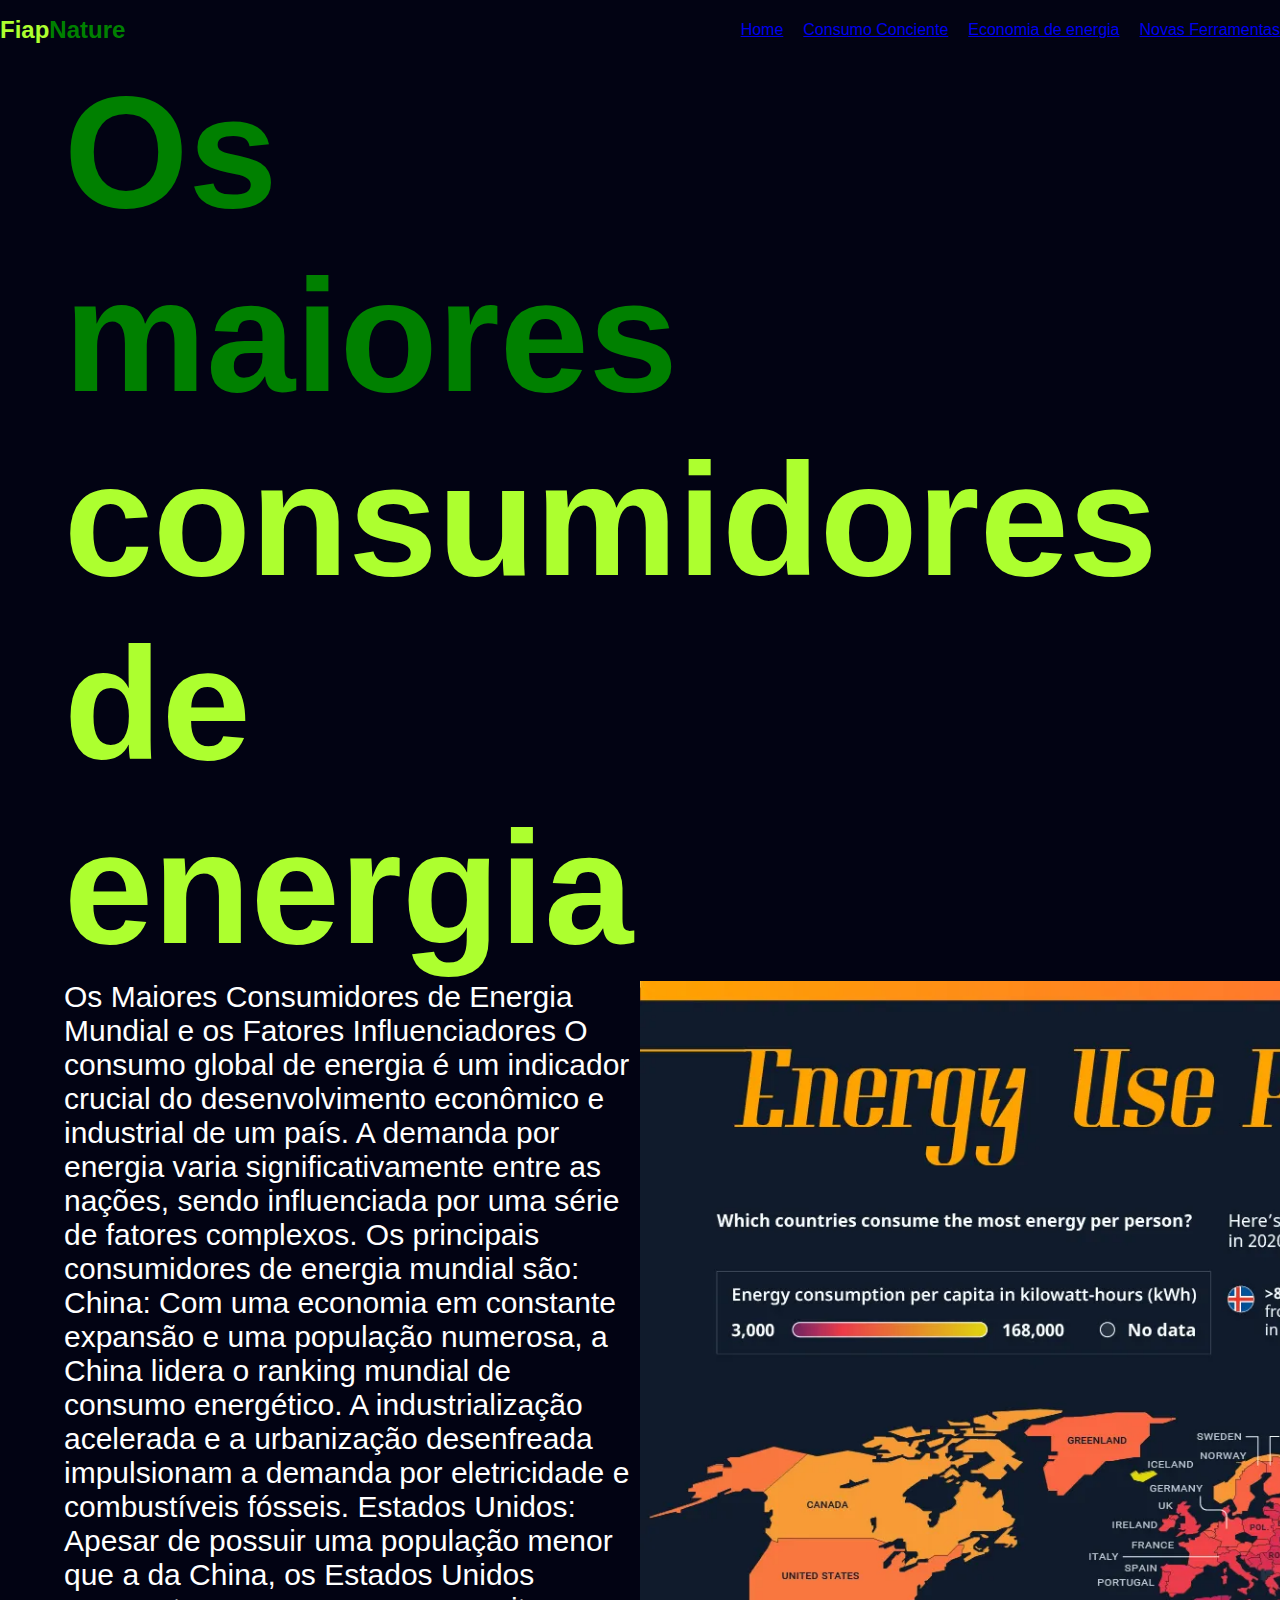
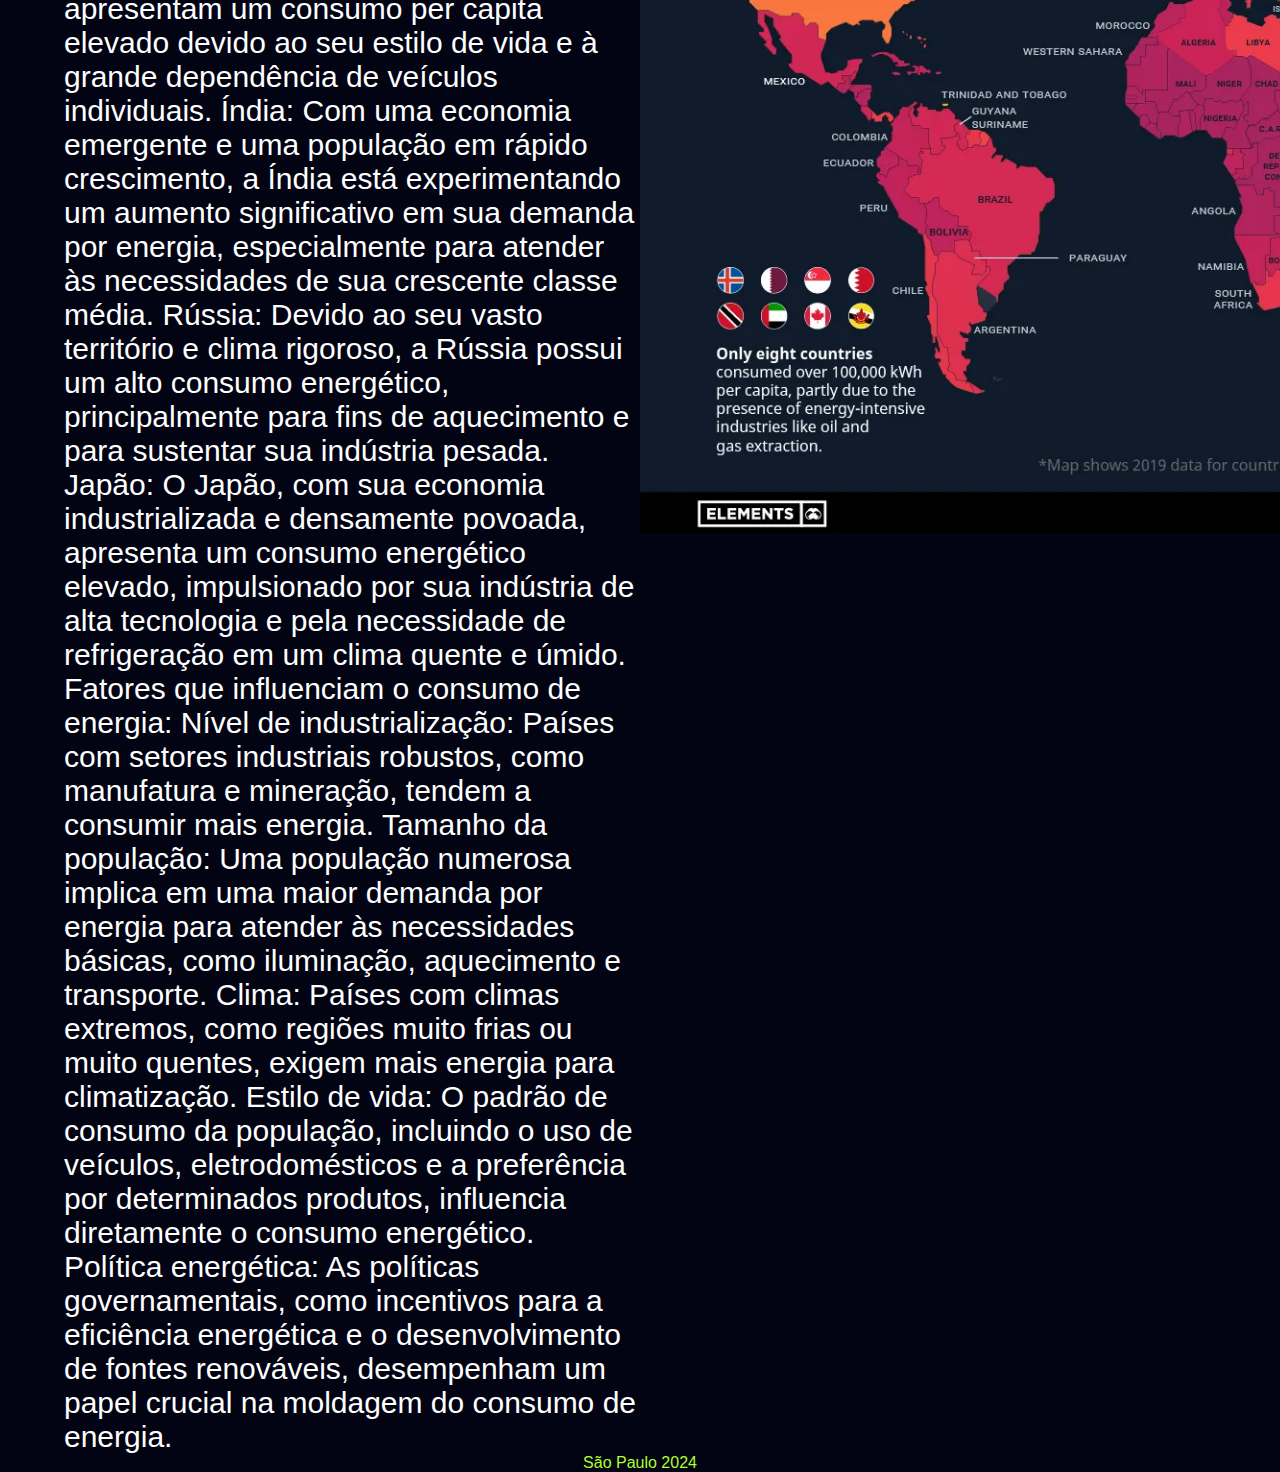
<file: GS/index.html>
<!DOCTYPE html>
<html lang="pt-br">

<head>
    <meta charset="UTF-8">
    <meta name="viewport" content="width=device-width, initial-scale=1.0">
    <title>Global Solution</title>
    <link rel="stylesheet" href="./CSS/style.css">
</head>

<body>
    <header>
        <h2>Fiap<span>Nature</span></h2>
        <div class="menu">

            <a href="index.html" class="home"> Home </a>
            <a href="index2.html" class="coniente"> Consumo Conciente </a>
            <a href="index3.html" class="economia"> Economia de energia </a>
            <a href="index4.html" class="ferramentas"> Novas Ferramentas </a>

    </header>
    <main>
        <div class="container">
            <div class="text-container">
                <h1><span>Os maiores</span> consumidores de energia</h1>
                <p>Os Maiores Consumidores de Energia Mundial e os Fatores Influenciadores
                    O consumo global de energia é um indicador crucial do desenvolvimento econômico e industrial de um
                    país. A demanda por energia varia significativamente entre as nações, sendo influenciada por uma
                    série de fatores complexos.

                    Os principais consumidores de energia mundial são:

                    China: Com uma economia em constante expansão e uma população numerosa, a China lidera o ranking
                    mundial de consumo energético. A industrialização acelerada e a urbanização desenfreada impulsionam
                    a demanda por eletricidade e combustíveis fósseis.
                    Estados Unidos: Apesar de possuir uma população menor que a da China, os Estados Unidos apresentam
                    um consumo per capita elevado devido ao seu estilo de vida e à grande dependência de veículos
                    individuais.
                    Índia: Com uma economia emergente e uma população em rápido crescimento, a Índia está experimentando
                    um aumento significativo em sua demanda por energia, especialmente para atender às necessidades de
                    sua crescente classe média.
                    Rússia: Devido ao seu vasto território e clima rigoroso, a Rússia possui um alto consumo energético,
                    principalmente para fins de aquecimento e para sustentar sua indústria pesada.
                    Japão: O Japão, com sua economia industrializada e densamente povoada, apresenta um consumo
                    energético elevado, impulsionado por sua indústria de alta tecnologia e pela necessidade de
                    refrigeração em um clima quente e úmido.
                    Fatores que influenciam o consumo de energia:

                    Nível de industrialização: Países com setores industriais robustos, como manufatura e mineração,
                    tendem a consumir mais energia.
                    Tamanho da população: Uma população numerosa implica em uma maior demanda por energia para atender
                    às necessidades básicas, como iluminação, aquecimento e transporte.
                    Clima: Países com climas extremos, como regiões muito frias ou muito quentes, exigem mais energia
                    para climatização.
                    Estilo de vida: O padrão de consumo da população, incluindo o uso de veículos, eletrodomésticos e a
                    preferência por determinados produtos, influencia diretamente o consumo energético.
                    Política energética: As políticas governamentais, como incentivos para a eficiência energética e o
                    desenvolvimento de fontes renováveis, desempenham um papel crucial na moldagem do consumo de
                    energia. </p>
            </div>
            <img src="./SRC/imgs/VC-Elements-Consumo-de-energia-per-capita-ao-redor-do-mundo.webp" alt="Grafico global">


        </div>

    </main>




    <footer>São Paulo 2024</footer>
</body>

</html>
</file>
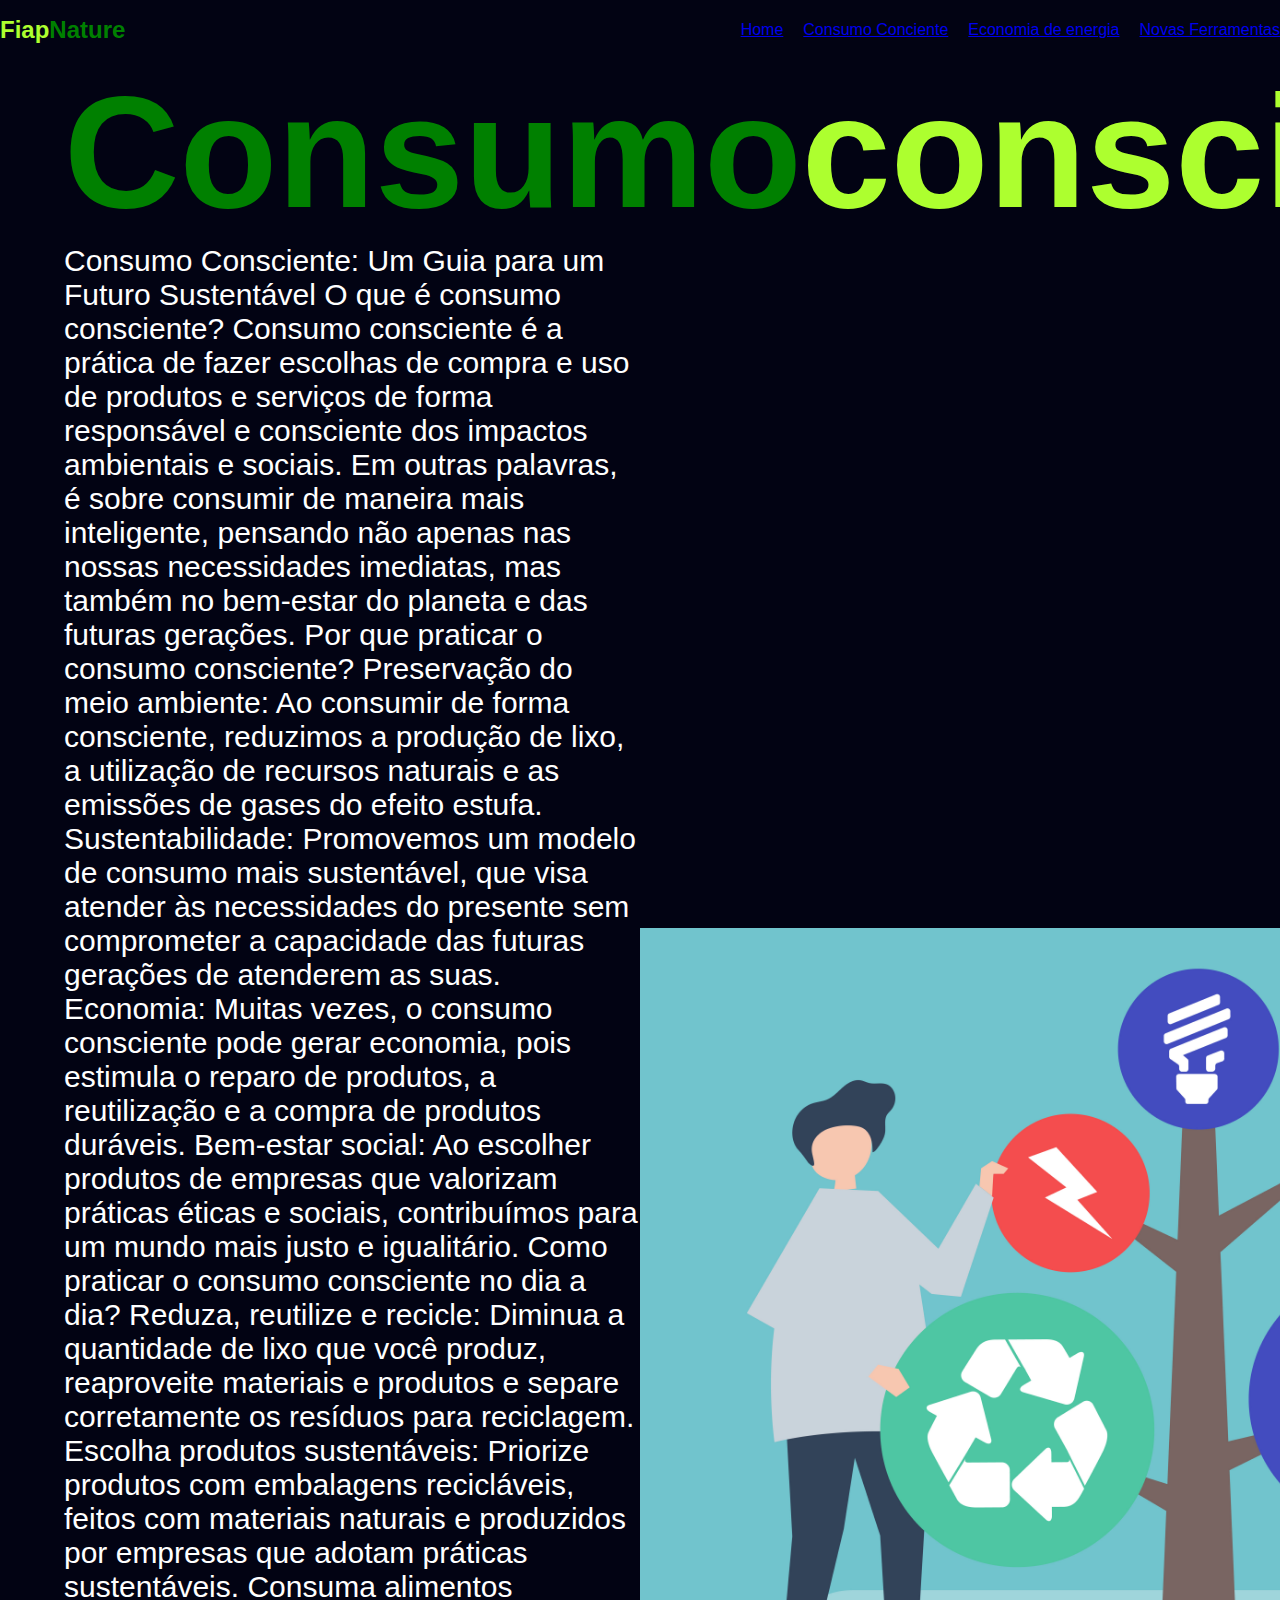
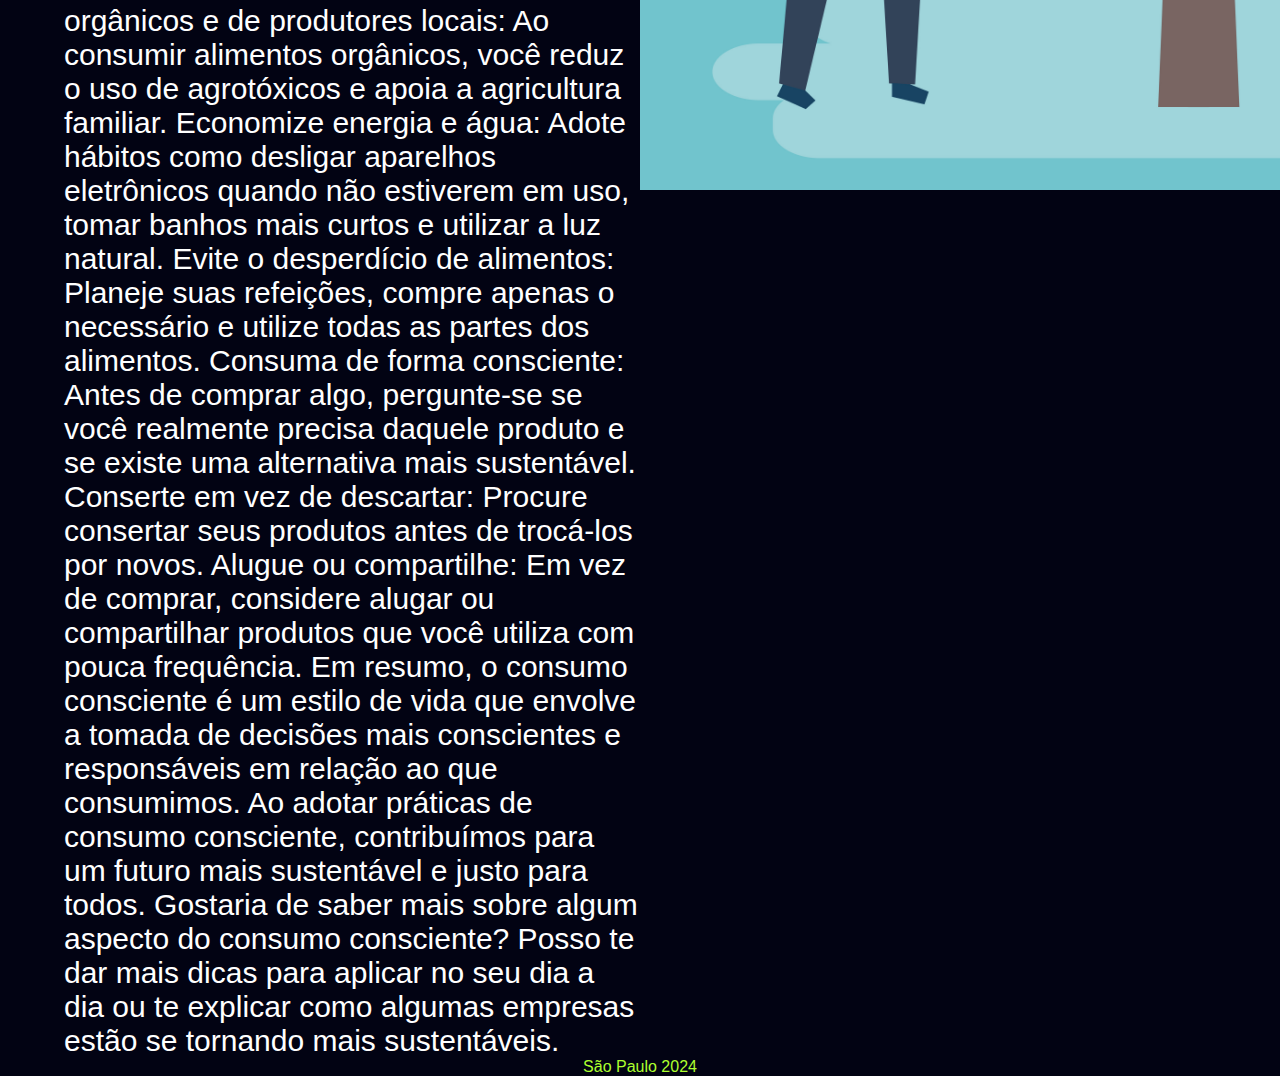
<file: GS/index2.html>
<!DOCTYPE html>
<html lang="pt-br">

<head>
    <meta charset="UTF-8">
    <meta name="viewport" content="width=device-width, initial-scale=1.0">
    <title>Global Solution</title>
    <link rel="stylesheet" href="./CSS/style2.css">
</head>

<body>
    <header>
        <h2>Fiap<span>Nature</span></h2>
        <div class="menu">

            <a href="index.html" class="home"> Home </a>
            <a href="index2.html" class="consciente"> Consumo Conciente </a>
            <a href="index3.html" class="economia"> Economia de energia </a>
            <a href="index4.html" class="ferramentas"> Novas Ferramentas </a>

    </header>
    <main>
        <div class="container">
            <div class="text-container">
                <h1><span>Consumo</span>consciente</h1>
                <p>Consumo Consciente: Um Guia para um Futuro Sustentável
                    O que é consumo consciente?

                    Consumo consciente é a prática de fazer escolhas de compra e uso de produtos e serviços de forma
                    responsável e consciente dos impactos ambientais e sociais. Em outras palavras, é sobre consumir de
                    maneira mais inteligente, pensando não apenas nas nossas necessidades imediatas, mas também no
                    bem-estar do planeta e das futuras gerações.

                    Por que praticar o consumo consciente?

                    Preservação do meio ambiente: Ao consumir de forma consciente, reduzimos a produção de lixo, a
                    utilização de recursos naturais e as emissões de gases do efeito estufa.
                    Sustentabilidade: Promovemos um modelo de consumo mais sustentável, que visa atender às necessidades
                    do presente sem comprometer a capacidade das futuras gerações de atenderem as suas.
                    Economia: Muitas vezes, o consumo consciente pode gerar economia, pois estimula o reparo de
                    produtos, a reutilização e a compra de produtos duráveis.
                    Bem-estar social: Ao escolher produtos de empresas que valorizam práticas éticas e sociais,
                    contribuímos para um mundo mais justo e igualitário.
                    Como praticar o consumo consciente no dia a dia?

                    Reduza, reutilize e recicle: Diminua a quantidade de lixo que você produz, reaproveite materiais e
                    produtos e separe corretamente os resíduos para reciclagem.
                    Escolha produtos sustentáveis: Priorize produtos com embalagens recicláveis, feitos com materiais
                    naturais e produzidos por empresas que adotam práticas sustentáveis.
                    Consuma alimentos orgânicos e de produtores locais: Ao consumir alimentos orgânicos, você reduz o
                    uso de agrotóxicos e apoia a agricultura familiar.
                    Economize energia e água: Adote hábitos como desligar aparelhos eletrônicos quando não estiverem em
                    uso, tomar banhos mais curtos e utilizar a luz natural.
                    Evite o desperdício de alimentos: Planeje suas refeições, compre apenas o necessário e utilize todas
                    as partes dos alimentos.
                    Consuma de forma consciente: Antes de comprar algo, pergunte-se se você realmente precisa daquele
                    produto e se existe uma alternativa mais sustentável.
                    Conserte em vez de descartar: Procure consertar seus produtos antes de trocá-los por novos.
                    Alugue ou compartilhe: Em vez de comprar, considere alugar ou compartilhar produtos que você utiliza
                    com pouca frequência.
                    Em resumo, o consumo consciente é um estilo de vida que envolve a tomada de decisões mais
                    conscientes e responsáveis em relação ao que consumimos. Ao adotar práticas de consumo consciente,
                    contribuímos para um futuro mais sustentável e justo para todos.

                    Gostaria de saber mais sobre algum aspecto do consumo consciente? Posso te dar mais dicas para
                    aplicar no seu dia a dia ou te explicar como algumas empresas estão se tornando mais sustentáveis.
                </p>
            </div>
            <img src="./SRC/imgs/5f9c763d57a71430a49d0930_Como o consumo consciente ajuda na redução de lixo.jpg"
                alt="foto reciclagem">


        </div>

    </main>




    <footer>São Paulo 2024</footer>
</body>

</html>
</file>
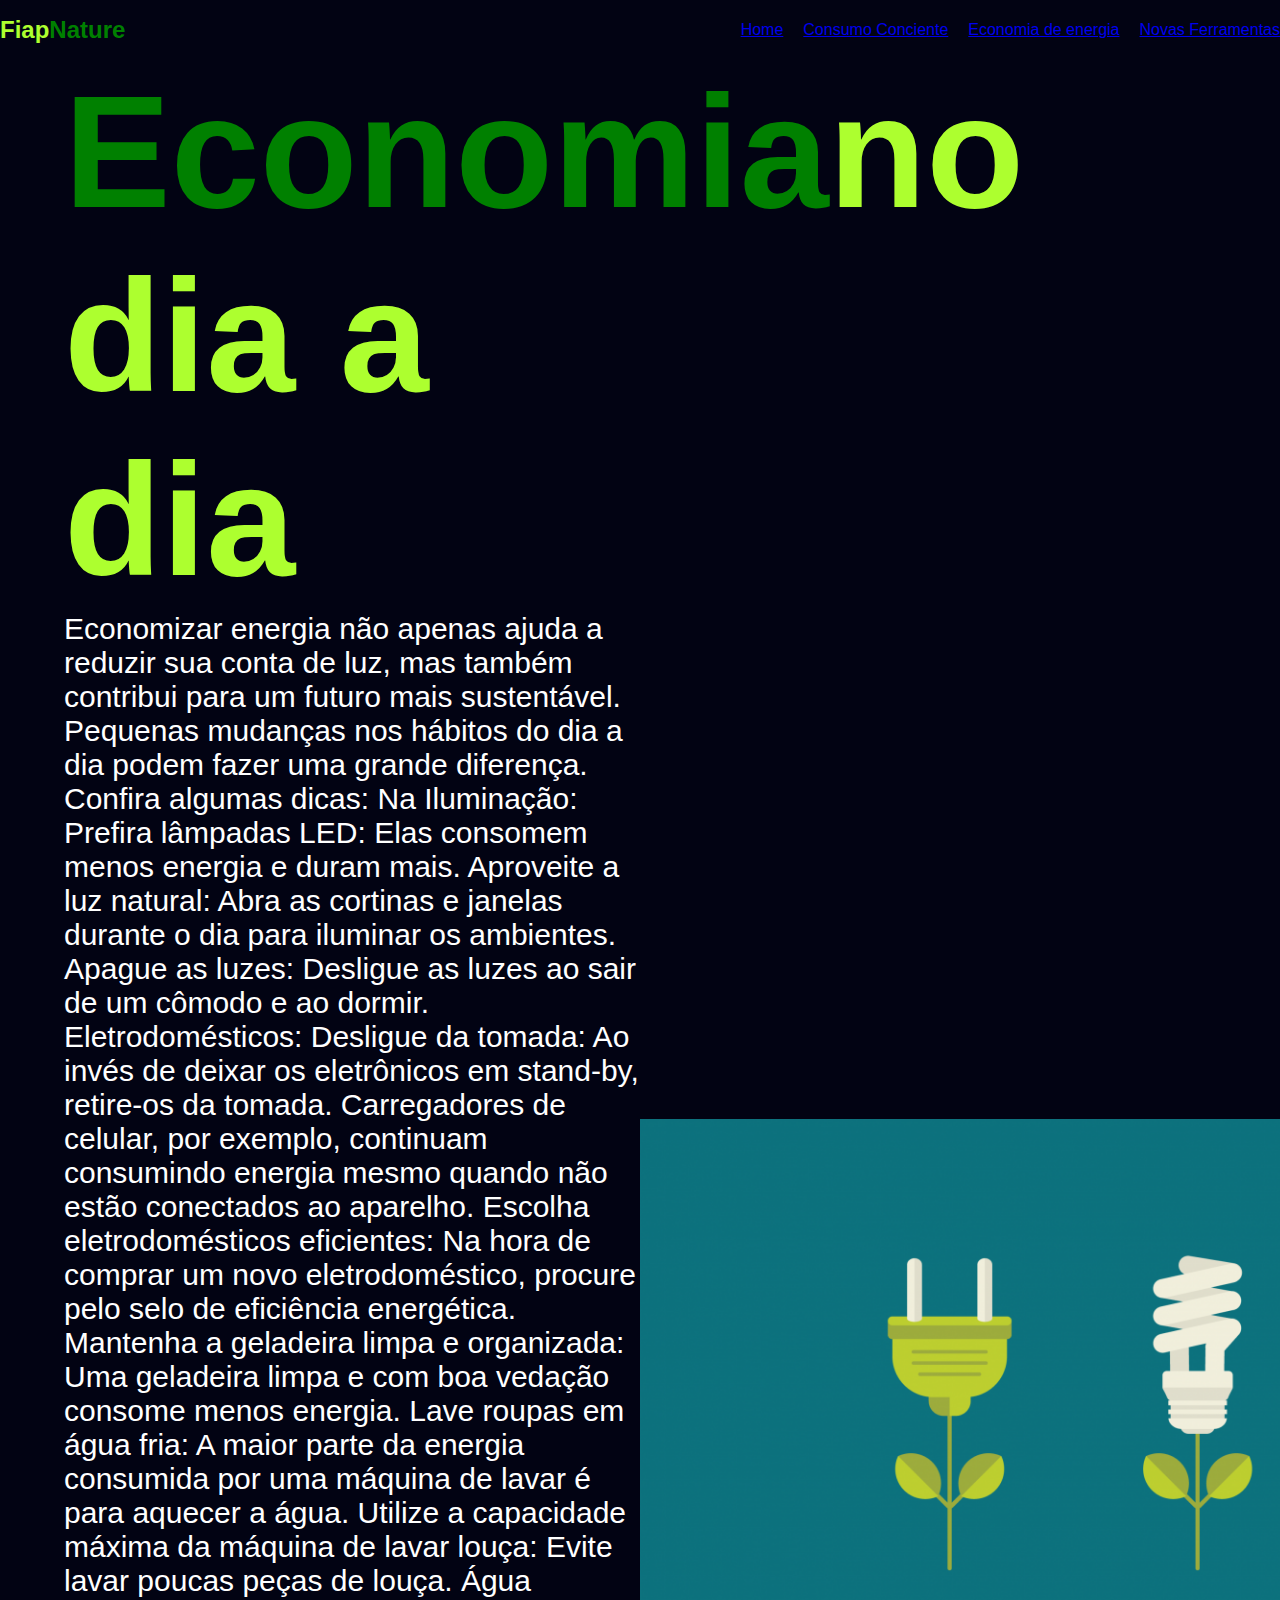
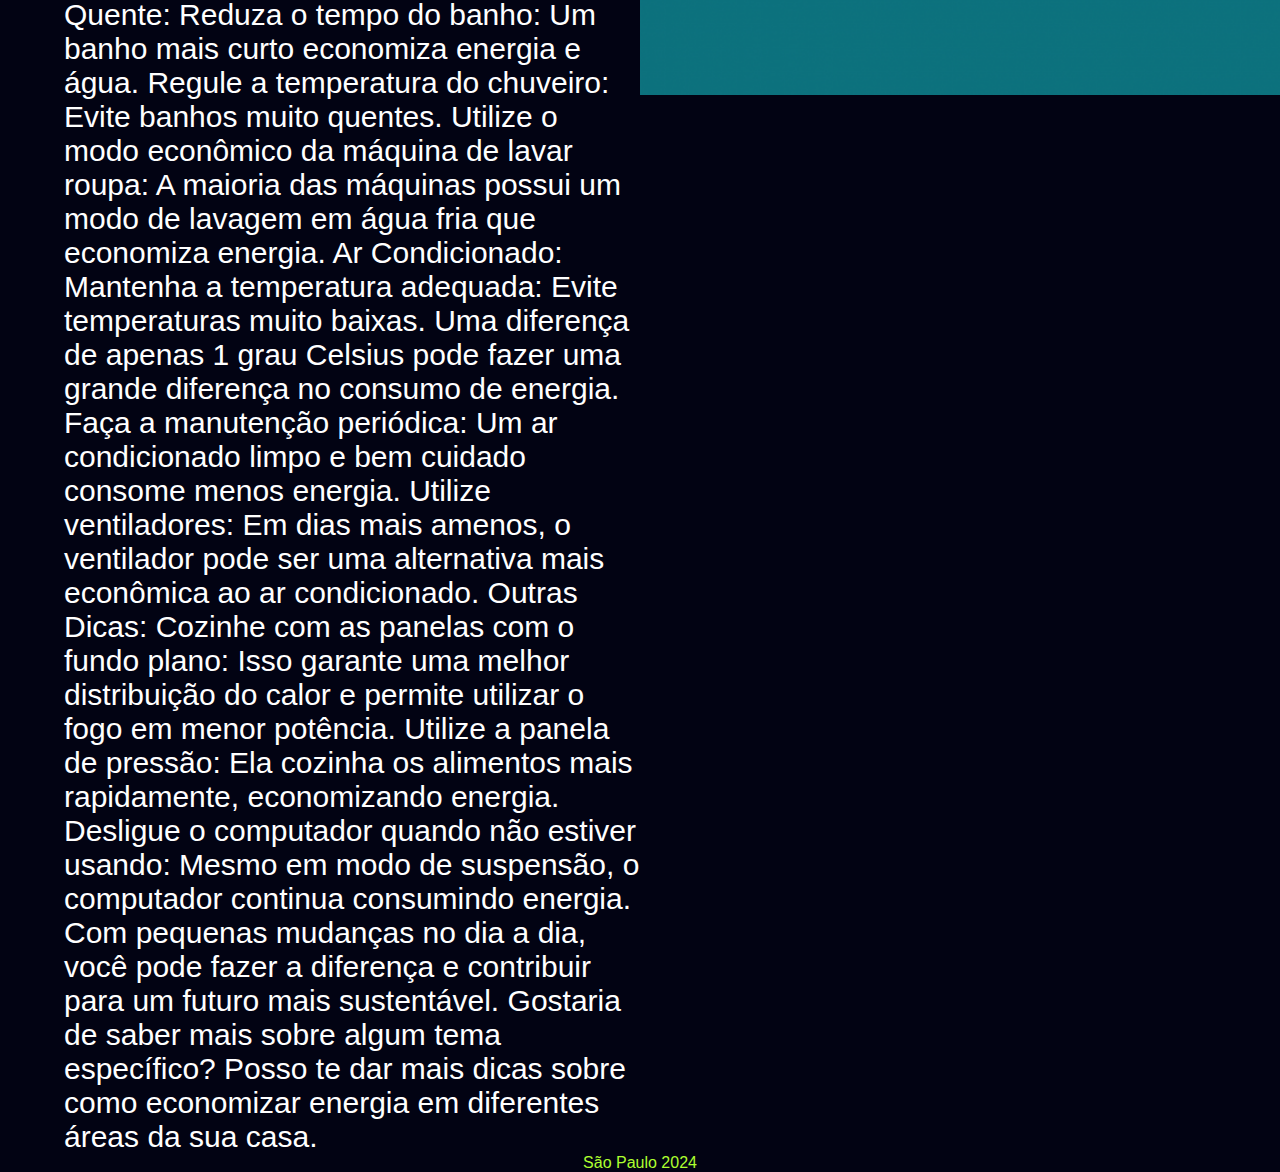
<file: GS/index3.html>
<!DOCTYPE html>
<html lang="pt-br">

<head>
    <meta charset="UTF-8">
    <meta name="viewport" content="width=device-width, initial-scale=1.0">
    <title>Global Solution</title>
    <link rel="stylesheet" href="./CSS/style3.css">
</head>

<body>
    <header>
        <h2>Fiap<span>Nature</span></h2>
        <div class="menu">

            <a href="index.html" class="home"> Home </a>
            <a href="index2.html" class="coniente"> Consumo Conciente </a>
            <a href="index3.html" class="economia"> Economia de energia </a>
            <a href="index4.html" class="ferramentas"> Novas Ferramentas </a>

    </header>
    <main>
        <div class="container">
            <div class="text-container">
                <h1><span>Economia</span>no dia a dia</h1>
                <p>Economizar energia não apenas ajuda a reduzir sua conta de luz, mas também contribui para um futuro
                    mais sustentável. Pequenas mudanças nos hábitos do dia a dia podem fazer uma grande diferença.
                    Confira algumas dicas:

                    Na Iluminação:
                    Prefira lâmpadas LED: Elas consomem menos energia e duram mais.
                    Aproveite a luz natural: Abra as cortinas e janelas durante o dia para iluminar os ambientes.
                    Apague as luzes: Desligue as luzes ao sair de um cômodo e ao dormir.
                    Eletrodomésticos:
                    Desligue da tomada: Ao invés de deixar os eletrônicos em stand-by, retire-os da tomada. Carregadores
                    de celular, por exemplo, continuam consumindo energia mesmo quando não estão conectados ao aparelho.
                    Escolha eletrodomésticos eficientes: Na hora de comprar um novo eletrodoméstico, procure pelo selo
                    de eficiência energética.
                    Mantenha a geladeira limpa e organizada: Uma geladeira limpa e com boa vedação consome menos
                    energia.
                    Lave roupas em água fria: A maior parte da energia consumida por uma máquina de lavar é para aquecer
                    a água.
                    Utilize a capacidade máxima da máquina de lavar louça: Evite lavar poucas peças de louça.
                    Água Quente:
                    Reduza o tempo do banho: Um banho mais curto economiza energia e água.
                    Regule a temperatura do chuveiro: Evite banhos muito quentes.
                    Utilize o modo econômico da máquina de lavar roupa: A maioria das máquinas possui um modo de lavagem
                    em água fria que economiza energia.
                    Ar Condicionado:
                    Mantenha a temperatura adequada: Evite temperaturas muito baixas. Uma diferença de apenas 1 grau
                    Celsius pode fazer uma grande diferença no consumo de energia.
                    Faça a manutenção periódica: Um ar condicionado limpo e bem cuidado consome menos energia.
                    Utilize ventiladores: Em dias mais amenos, o ventilador pode ser uma alternativa mais econômica ao
                    ar condicionado.
                    Outras Dicas:
                    Cozinhe com as panelas com o fundo plano: Isso garante uma melhor distribuição do calor e permite
                    utilizar o fogo em menor potência.
                    Utilize a panela de pressão: Ela cozinha os alimentos mais rapidamente, economizando energia.
                    Desligue o computador quando não estiver usando: Mesmo em modo de suspensão, o computador continua
                    consumindo energia.
                    Com pequenas mudanças no dia a dia, você pode fazer a diferença e contribuir para um futuro mais
                    sustentável.

                    Gostaria de saber mais sobre algum tema específico? Posso te dar mais dicas sobre como economizar
                    energia em diferentes áreas da sua casa.
                </p>
            </div>
            <img src="./SRC/imgs/Economia-de-energia-no-condomínio-01-e1592944455779.png" alt="energia renovavel">


        </div>

    </main>




    <footer>São Paulo 2024</footer>
</body>

</html>
</file>
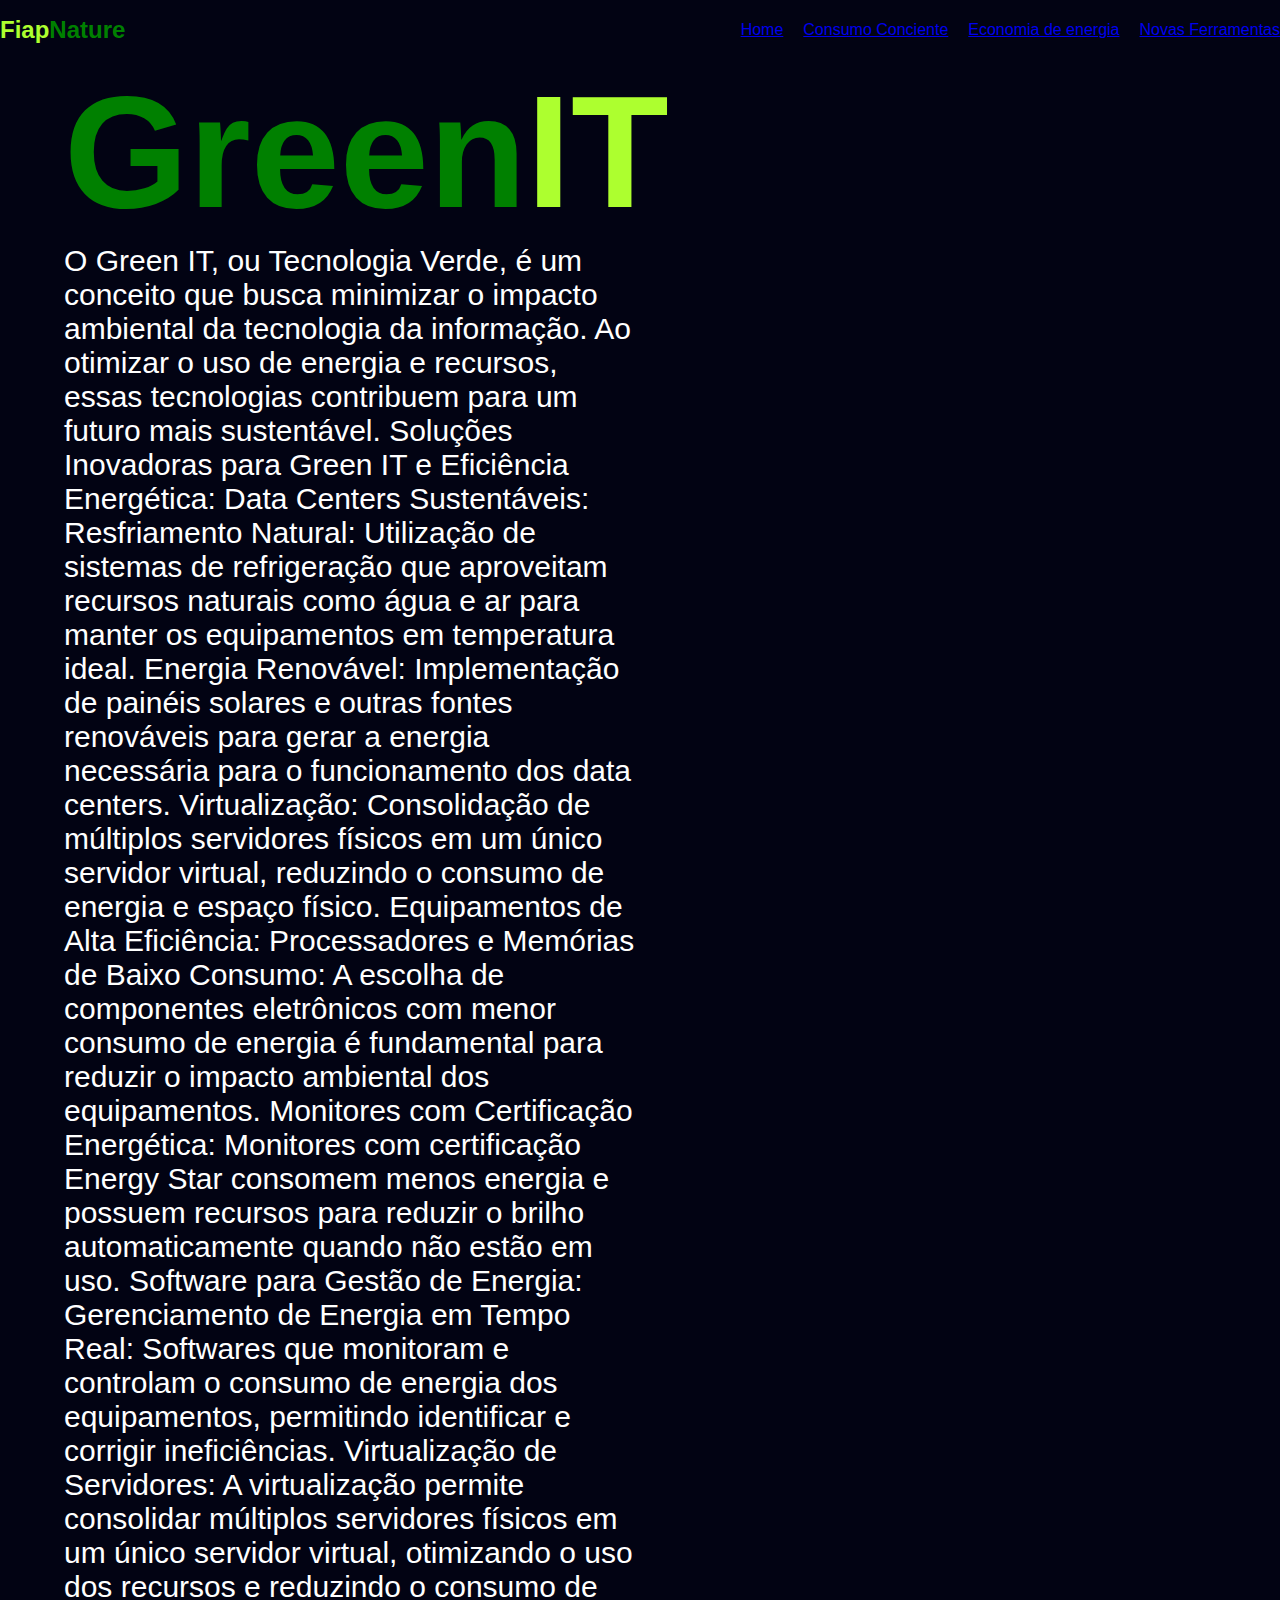
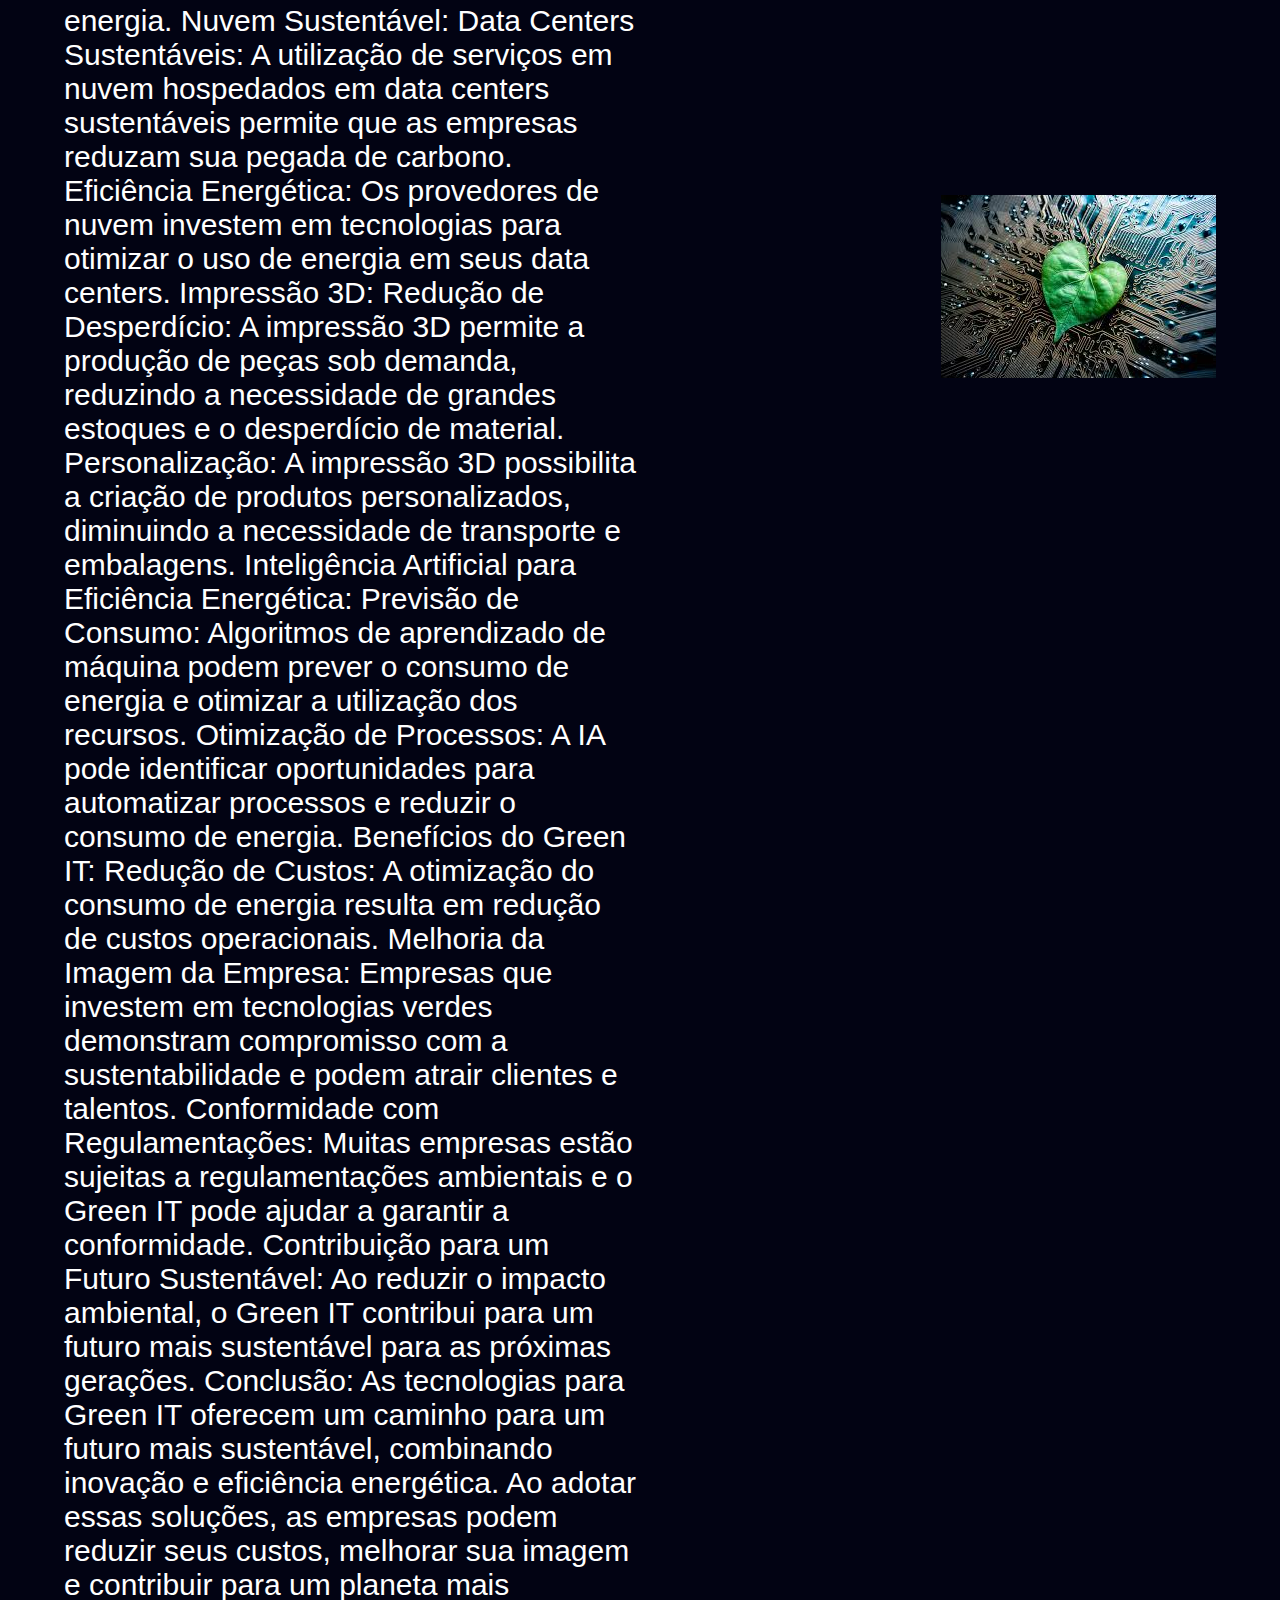
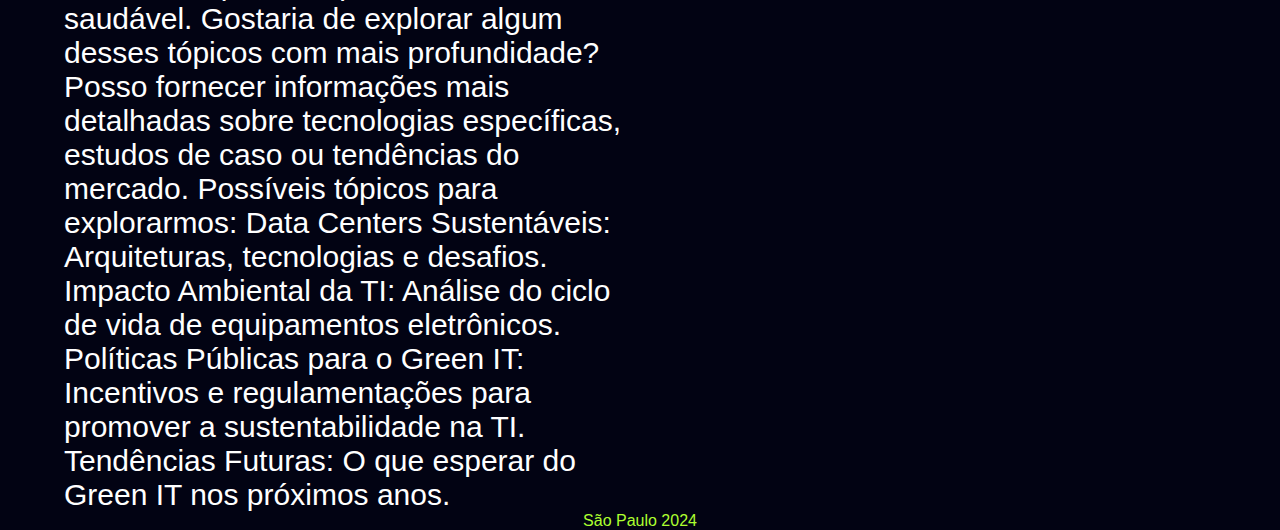
<file: GS/index4.html>
<!DOCTYPE html>
<html lang="pt-br">

<head>
    <meta charset="UTF-8">
    <meta name="viewport" content="width=device-width, initial-scale=1.0">
    <title>Global Solution</title>
    <link rel="stylesheet" href="./CSS/style4.css">
</head>

<body>
    <header>
        <h2>Fiap<span>Nature</span></h2>
        <div class="menu">

            <a href="index.html" class="home"> Home </a>
            <a href="index2.html" class="coniente"> Consumo Conciente </a>
            <a href="index3.html" class="economia"> Economia de energia </a>
            <a href="index4.html" class="ferramentas"> Novas Ferramentas </a>

    </header>
    <main>
        <div class="container">
            <div class="text-container">
                <h1><span>Green</span>IT</h1>
                <p>O Green IT, ou Tecnologia Verde, é um conceito que busca minimizar o impacto ambiental da tecnologia
                    da informação. Ao otimizar o uso de energia e recursos, essas tecnologias contribuem para um futuro
                    mais sustentável.

                    Soluções Inovadoras para Green IT e Eficiência Energética:

                    Data Centers Sustentáveis:
                    Resfriamento Natural: Utilização de sistemas de refrigeração que aproveitam recursos naturais como
                    água e ar para manter os equipamentos em temperatura ideal.
                    Energia Renovável: Implementação de painéis solares e outras fontes renováveis para gerar a energia
                    necessária para o funcionamento dos data centers.
                    Virtualização: Consolidação de múltiplos servidores físicos em um único servidor virtual, reduzindo
                    o consumo de energia e espaço físico.
                    Equipamentos de Alta Eficiência:
                    Processadores e Memórias de Baixo Consumo: A escolha de componentes eletrônicos com menor consumo de
                    energia é fundamental para reduzir o impacto ambiental dos equipamentos.
                    Monitores com Certificação Energética: Monitores com certificação Energy Star consomem menos energia
                    e possuem recursos para reduzir o brilho automaticamente quando não estão em uso.
                    Software para Gestão de Energia:
                    Gerenciamento de Energia em Tempo Real: Softwares que monitoram e controlam o consumo de energia dos
                    equipamentos, permitindo identificar e corrigir ineficiências.
                    Virtualização de Servidores: A virtualização permite consolidar múltiplos servidores físicos em um
                    único servidor virtual, otimizando o uso dos recursos e reduzindo o consumo de energia.
                    Nuvem Sustentável:
                    Data Centers Sustentáveis: A utilização de serviços em nuvem hospedados em data centers sustentáveis
                    permite que as empresas reduzam sua pegada de carbono.
                    Eficiência Energética: Os provedores de nuvem investem em tecnologias para otimizar o uso de energia
                    em seus data centers.
                    Impressão 3D:
                    Redução de Desperdício: A impressão 3D permite a produção de peças sob demanda, reduzindo a
                    necessidade de grandes estoques e o desperdício de material.
                    Personalização: A impressão 3D possibilita a criação de produtos personalizados, diminuindo a
                    necessidade de transporte e embalagens.
                    Inteligência Artificial para Eficiência Energética:
                    Previsão de Consumo: Algoritmos de aprendizado de máquina podem prever o consumo de energia e
                    otimizar a utilização dos recursos.
                    Otimização de Processos: A IA pode identificar oportunidades para automatizar processos e reduzir o
                    consumo de energia.
                    Benefícios do Green IT:

                    Redução de Custos: A otimização do consumo de energia resulta em redução de custos operacionais.
                    Melhoria da Imagem da Empresa: Empresas que investem em tecnologias verdes demonstram compromisso
                    com a sustentabilidade e podem atrair clientes e talentos.
                    Conformidade com Regulamentações: Muitas empresas estão sujeitas a regulamentações ambientais e o
                    Green IT pode ajudar a garantir a conformidade.
                    Contribuição para um Futuro Sustentável: Ao reduzir o impacto ambiental, o Green IT contribui para
                    um futuro mais sustentável para as próximas gerações.
                    Conclusão:

                    As tecnologias para Green IT oferecem um caminho para um futuro mais sustentável, combinando
                    inovação e eficiência energética. Ao adotar essas soluções, as empresas podem reduzir seus custos,
                    melhorar sua imagem e contribuir para um planeta mais saudável.

                    Gostaria de explorar algum desses tópicos com mais profundidade? Posso fornecer informações mais
                    detalhadas sobre tecnologias específicas, estudos de caso ou tendências do mercado.

                    Possíveis tópicos para explorarmos:

                    Data Centers Sustentáveis: Arquiteturas, tecnologias e desafios.
                    Impacto Ambiental da TI: Análise do ciclo de vida de equipamentos eletrônicos.
                    Políticas Públicas para o Green IT: Incentivos e regulamentações para promover a sustentabilidade na
                    TI.
                    Tendências Futuras: O que esperar do Green IT nos próximos anos.
                </p>
            </div>
            <img src="./SRC/imgs/images.jfif" alt="Green it">


        </div>

    </main>




    <footer>São Paulo 2024</footer>
</body>

</html>
</file>
<file: GS/CSS/style.css>
*{
    font-family: Impact, Haettenschweiler, 'Arial Narrow Bold', sans-serif;
    margin: 0;
    padding: 0;
    box-sizing: border-box;
}
main{
    height: 100%;
    display: flex;
    justify-content: center;
    align-items: center;
    
}

body{
    display:flex;
    flex-direction: column;
    background-size: cover;
    min-height: 100vh;
    margin: 0;
    background-color: rgb(2, 3, 19);
}

h2{
    text-align: center;
    color:greenyellow;
}

header{
    display: flex;
    justify-content: space-between;
    background-color: rgb(2, 3, 19);
    height: 60px;
    align-items: center;
}

.menu{
    color:greenyellow;
    display: flex;
    justify-content: space-between;
    gap: 20px;
}

.help{
    color:greenyellow;
    display: flex;
    gap: 40px;
}

.buttons--helper{
    color:greenyellow;
    display: flex;
    gap: 10px;
}

.create{
    color:green;
    display: flex;
    justify-content: space-between;
    text-align: center;

}
.text-image-container {
    display: flex;
    align-items: center;
    justify-content: space-between;
    padding: 50px;
}

.text-content {
    display: flex;
    justify-content: center;
    text-align: center;
}

img{
    
    height: 100%; /* Faz a imagem ocupar toda a altura disponível */
    max-width: 100%; /* Garante que a imagem não ultrapasse a largura da tela */
    object-fit: cover;
}
.container{
    display: flex;
    justify-content: space-between;
    align-items: center;
    width: 100%;
    padding: 0 5%;

}

.text-container{
    max-width: 50%;

}
h1{
    color:greenyellow;
    font-size: 160px;
}

p{
    font-size: 30px;
    color: white;
    
}

span{
    color: green;
}



footer{
    color: greenyellow;
    background-color: rgb(2, 3, 19);;
    text-align: center;
}
</file>
<file: GS/CSS/style2.css>
*{
    font-family: Impact, Haettenschweiler, 'Arial Narrow Bold', sans-serif;
    margin: 0;
    padding: 0;
    box-sizing: border-box;
}
main{
    height: 100%;
    display: flex;
    justify-content: center;
    align-items: center;
    
}

body{
    display:flex;
    flex-direction: column;
    background-size: cover;
    min-height: 100vh;
    margin: 0;
    background-color: rgb(2, 3, 19);
}

h2{
    text-align: center;
    color:greenyellow;
}

header{
    display: flex;
    justify-content: space-between;
    background-color: rgb(2, 3, 19);
    height: 60px;
    align-items: center;
}

.menu{
    color:greenyellow;
    display: flex;
    justify-content: space-between;
    gap: 20px;
}

.help{
    color:greenyellow;
    display: flex;
    gap: 40px;
}

.buttons--helper{
    color:greenyellow;
    display: flex;
    gap: 10px;
}

.create{
    color:green;
    display: flex;
    justify-content: space-between;
    text-align: center;

}
.text-image-container {
    display: flex;
    align-items: center;
    justify-content: space-between;
    padding: 50px;
}

.text-content {
    display: flex;
    justify-content: center;
    text-align: center;
}

img{
    
    height: 100%; /* Faz a imagem ocupar toda a altura disponível */
    max-width: 100%; /* Garante que a imagem não ultrapasse a largura da tela */
    object-fit: cover;
}
.container{
    display: flex;
    justify-content: space-between;
    align-items: center;
    width: 100%;
    padding: 0 5%;

}

.text-container{
    max-width: 50%;

}
h1{
    color:greenyellow;
    font-size: 160px;
}

p{
    font-size: 30px;
    color: white;
    
}

span{
    color: green;
}



footer{
    color: greenyellow;
    background-color: rgb(2, 3, 19);;
    text-align: center;
}
</file>
<file: GS/CSS/style3.css>
*{
    font-family: Impact, Haettenschweiler, 'Arial Narrow Bold', sans-serif;
    margin: 0;
    padding: 0;
    box-sizing: border-box;
}
main{
    height: 100%;
    display: flex;
    justify-content: center;
    align-items: center;
    
}

body{
    display:flex;
    flex-direction: column;
    background-size: cover;
    min-height: 100vh;
    margin: 0;
    background-color: rgb(2, 3, 19);
}

h2{
    text-align: center;
    color:greenyellow;
}

header{
    display: flex;
    justify-content: space-between;
    background-color: rgb(2, 3, 19);
    height: 60px;
    align-items: center;
}

.menu{
    color:greenyellow;
    display: flex;
    justify-content: space-between;
    gap: 20px;
}

.help{
    color:greenyellow;
    display: flex;
    gap: 40px;
}

.buttons--helper{
    color:greenyellow;
    display: flex;
    gap: 10px;
}

.create{
    color:green;
    display: flex;
    justify-content: space-between;
    text-align: center;

}
.text-image-container {
    display: flex;
    align-items: center;
    justify-content: space-between;
    padding: 50px;
}

.text-content {
    display: flex;
    justify-content: center;
    text-align: center;
}

img{
    
    height: 100%; /* Faz a imagem ocupar toda a altura disponível */
    max-width: 100%; /* Garante que a imagem não ultrapasse a largura da tela */
    object-fit: cover;
}
.container{
    display: flex;
    justify-content: space-between;
    align-items: center;
    width: 100%;
    padding: 0 5%;

}

.text-container{
    max-width: 50%;

}
h1{
    color:greenyellow;
    font-size: 160px;
}

p{
    font-size: 30px;
    color: white;
    
}

span{
    color: green;
}



footer{
    color: greenyellow;
    background-color: rgb(2, 3, 19);;
    text-align: center;
}
</file>
<file: GS/CSS/style4.css>
*{
    font-family: Impact, Haettenschweiler, 'Arial Narrow Bold', sans-serif;
    margin: 0;
    padding: 0;
    box-sizing: border-box;
}
main{
    height: 100%;
    display: flex;
    justify-content: center;
    align-items: center;
    
}

body{
    display:flex;
    flex-direction: column;
    background-size: cover;
    min-height: 100vh;
    margin: 0;
    background-color: rgb(2, 3, 19);
}

h2{
    text-align: center;
    color:greenyellow;
}

header{
    display: flex;
    justify-content: space-between;
    background-color: rgb(2, 3, 19);
    height: 60px;
    align-items: center;
}

.menu{
    color:greenyellow;
    display: flex;
    justify-content: space-between;
    gap: 20px;
}

.help{
    color:greenyellow;
    display: flex;
    gap: 40px;
}

.buttons--helper{
    color:greenyellow;
    display: flex;
    gap: 10px;
}

.create{
    color:green;
    display: flex;
    justify-content: space-between;
    text-align: center;

}
.text-image-container {
    display: flex;
    align-items: center;
    justify-content: space-between;
    padding: 50px;
}

.text-content {
    display: flex;
    justify-content: center;
    text-align: center;
}

img{
    
    height: 100%; /* Faz a imagem ocupar toda a altura disponível */
    max-width: 100%; /* Garante que a imagem não ultrapasse a largura da tela */
    object-fit: cover;
}
.container{
    display: flex;
    justify-content: space-between;
    align-items: center;
    width: 100%;
    padding: 0 5%;

}

.text-container{
    max-width: 50%;

}
h1{
    color:greenyellow;
    font-size: 160px;
}

p{
    font-size: 30px;
    color: white;
    
}

span{
    color: green;
}



footer{
    color: greenyellow;
    background-color: rgb(2, 3, 19);;
    text-align: center;
}
</file>
